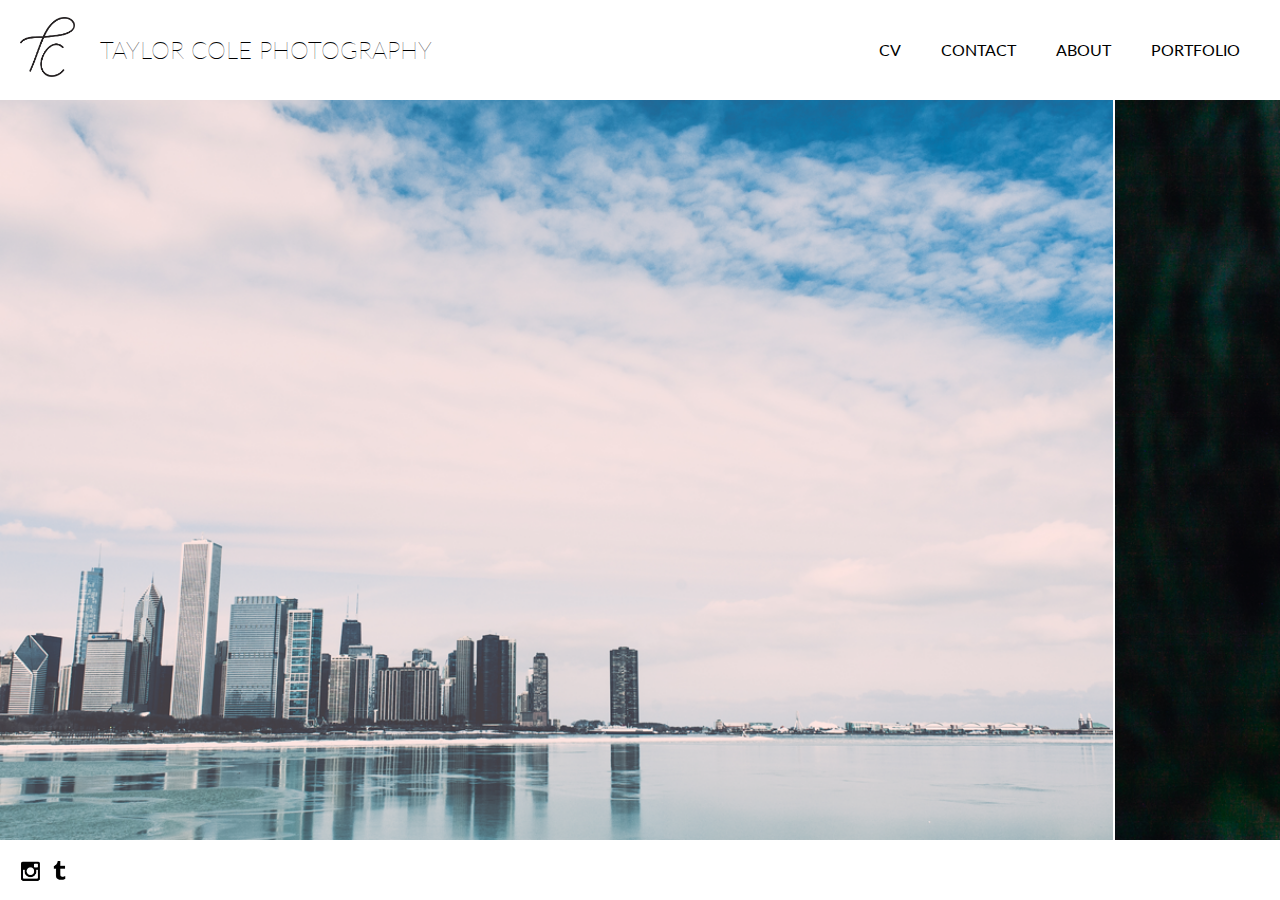
<file: index.html>
<!DOCTYPE html>
<html>
<head>
  <meta name="viewport" content="width=device-width, initial-scale=1.0 maximum-scale=1, user-scalable=0">

  <link rel="stylesheet" type="text/css" href="css/normalize.css">
  <link rel="stylesheet" type="text/css" href="css/stylesheet.css">
  <link href='http://fonts.googleapis.com/css?family=Lato:300,400,700,300italic,400italic,700italic' rel='stylesheet' type='text/css'>

  <title>Taylor Cole Photography</title>
</head>
<body>
  <div id="header">
    <h1><a href="./index.html">TAYLOR COLE PHOTOGRAPHY</a></h1>
    <img src="img/logo.png" class="logo" alt="logo" />
    <button type="button" id="btnMenu" class="close">
      <span class="bar"></span>
      <span class="clear"></span>
      <span class="clear"></span>
      <span class="bar"></span>
      <span class="clear"></span>
      <span class="clear"></span>
      <span class="bar"></span>
    </button>
    <div id="nav">
      <ul>
        <li><a href="portfolio.html">PORTFOLIO</a></li>
        <li><a href="about.html">ABOUT</a></li>
        <li><a href="contact.php">CONTACT</a></li>
        <li><a href="cv.html">CV</a></li>
      </ul>
    </div>
  </div>


  <section id="content">
    <img class="portfolio" src ="img/portfolio/main/chicago-skyline.png" alt="chicago skyline" />
    <img class="portfolio" src ="img/portfolio/main/into-the-woods.png" alt="into the woods" />
    <img class="portfolio" src ="img/portfolio/main/bridge.png" alt="bridge" />
    <img class="portfolio" src ="img/portfolio/main/bird.png" alt="bird on a bird feeder" />
    <img class="portfolio" src ="img/portfolio/main/blue-light.png" alt="blue sky" />
    <img class="portfolio" src ="img/portfolio/main/boating.png" alt="boating" />
    <img class="portfolio" src ="img/portfolio/main/branch-closeup.png" alt="branch closeup" />
    <img class="portfolio" src ="img/portfolio/main/branch-droplets.png" alt="branch droplets" />
    <img class="portfolio" src ="img/portfolio/main/charles.png" alt="charles" />
    <img class="portfolio" src ="img/portfolio/main/laura-branch.png" alt="girl with branch" />
    <img class="portfolio" src ="img/portfolio/main/leaves.png" alt="leaves" />
    <img class="portfolio" src ="img/portfolio/main/mossy-window.png" alt="mossy window" />
    <img class="portfolio" src ="img/portfolio/main/natural.png" alt="a piece of nature" />
    <img class="portfolio" src ="img/portfolio/main/on-the-road.png" alt="on the road" />
    <img class="portfolio" src ="img/portfolio/main/silhouette-boy.png" alt="silhouette boy" />
    <img class="portfolio" src ="img/portfolio/main/statue-laying-in-snow.png" alt="statue laying in snow" />
    <img class="portfolio" src ="img/portfolio/main/steeple-horizontal.png" alt="steeple horizontal" />
    <img class="portfolio" src ="img/portfolio/main/table.png" alt="table" />
    <img class="portfolio" src ="img/portfolio/main/thomas.png" alt="thomas" />
    <img class="portfolio" src ="img/portfolio/main/through-branches.png" alt="through branches" />
    <img class="portfolio" src ="img/portfolio/main/typewriter.png" alt="typewriter" />
    <img class="portfolio" src ="img/portfolio/main/water.png" alt="water" />

  </section>
<footer>
  <div id="social">
    <div class="social-icon"><a href="https://instagram.com/tate_modern/" target="_blank"><img src="img/icons/instaicon.png" alt="instagram" /></a></div>
    <div class="social-icon"><a href="http://www.tayloracole.tumblr.com/" target="_blank"><img src="img/icons/tumblricon.png" alt="tumblr" /></a></div>
  </div>
</footer>
</body>
<script type="text/javascript" src="js/jquery-2.1.3.min.js"></script>
<script type="text/javascript" src="js/javascript.js"></script>

</html>
</file>
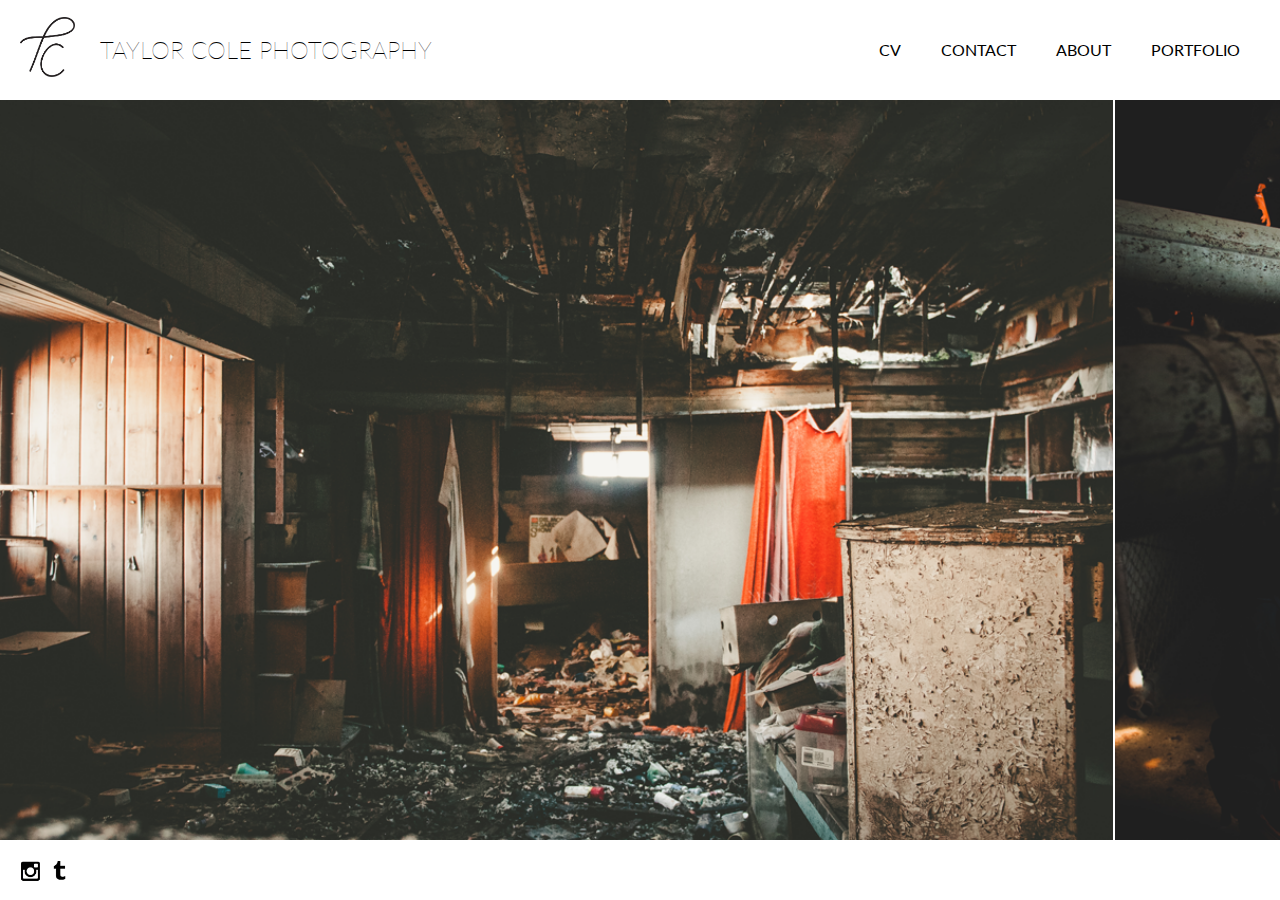
<file: abandon.html>
<!DOCTYPE html>
<html>
<head>
  <meta name="viewport" content="width=device-width, initial-scale=1.0 maximum-scale=1, user-scalable=0">

  <link rel="stylesheet" type="text/css" href="css/normalize.css">
  <link rel="stylesheet" type="text/css" href="css/stylesheet.css">
  <link href='http://fonts.googleapis.com/css?family=Lato:300,400,700,300italic,400italic,700italic' rel='stylesheet' type='text/css'>

  <title>Taylor's Photography</title>
</head>
<body>
  <div id="header">
    <h1><a href="./index.html">TAYLOR COLE PHOTOGRAPHY</a></h1>
    <img src="img/logo.png" class="logo" alt="logo" />
    <button type="button" id="btnMenu" class="close">
      <span class="bar"></span>
      <span class="clear"></span>
      <span class="clear"></span>
      <span class="bar"></span>
      <span class="clear"></span>
      <span class="clear"></span>
      <span class="bar"></span>
    </button>
    <div id="nav">
      <ul>
        <li><a href="portfolio.html">PORTFOLIO</a></li>
        <li><a href="about.html">ABOUT</a></li>
        <li><a href="contact.php">CONTACT</a></li>
        <li><a href="cv.html">CV</a></li>
      </ul>
    </div>
  </div>


  <section id="content">
    <img class="portfolio" src ="img/portfolio/abandon/abandoned.png" alt="abandoned building" />
    <img class="portfolio" src ="img/portfolio/abandon/abandoned-pipes.png" alt="pipes" />
    <img class="portfolio" src ="img/portfolio/abandon/abandoned-windows.png" alt="windows" />
    <img class="portfolio" src ="img/portfolio/abandon/boy.png" alt="boy standing" />
    <img class="portfolio" src ="img/portfolio/abandon/boy-against-wall.png" alt="boy against wall" />
    <img class="portfolio" src ="img/portfolio/abandon/bulb.png" alt="old light bulb" />
    <img class="portfolio" src ="img/portfolio/abandon/girl-doorway.png" alt="girl in doorway" />
    <img class="portfolio" src ="img/portfolio/abandon/girl-wall.png" alt="girl against wall" />
    <img class="portfolio" src ="img/portfolio/abandon/girl-windows.png" alt="girl against windows" />
    <img class="portfolio" src ="img/portfolio/abandon/green-wall.png" alt="old green wall" />
    <img class="portfolio" src ="img/portfolio/abandon/luana.png" alt="Luana" />
    <img class="portfolio" src ="img/portfolio/abandon/silhouette.png" alt="silhoette" />
    <img class="portfolio" src ="img/portfolio/abandon/stairs.png" alt="abandoned stairs" />
    <img class="portfolio" src ="img/portfolio/abandon/standing.png" alt="boy standing" />
    <img class="portfolio" src ="img/portfolio/abandon/windows.png" alt="tattered windows" />



  </section>
<footer>
  <div id="social">
    <div class="social-icon"><a href="https://instagram.com/tate_modern/" target="_blank"><img src="img/icons/instaicon.png" alt="instagram" /></a></div>
    <div class="social-icon"><a href="http://www.tayloracole.tumblr.com/" target="_blank"><img src="img/icons/tumblricon.png" alt="tumblr" /></a></div>
  </div>
</footer>
</body>
<script type="text/javascript" src="js/jquery-2.1.3.min.js"></script>
<script type="text/javascript" src="js/javascript.js"></script>

</html>
</file>
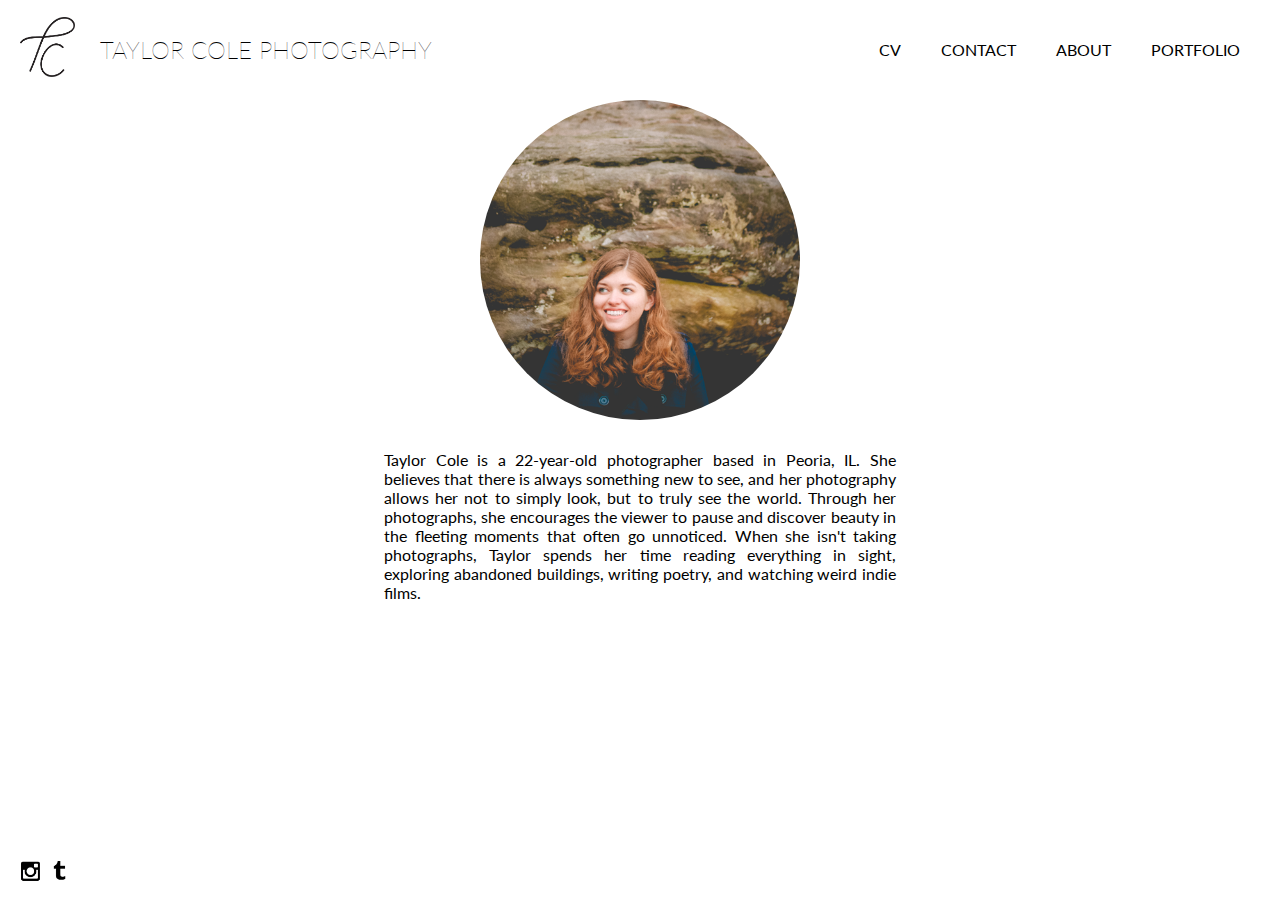
<file: about.html>
<!DOCTYPE html>
<html>
<head>
  <meta name="viewport" content="width=device-width, initial-scale=1.0 maximum-scale=1, user-scalable=0">

  <link rel="stylesheet" type="text/css" href="css/normalize.css">
  <link rel="stylesheet" type="text/css" href="css/stylesheet.css">
  <link href='http://fonts.googleapis.com/css?family=Lato:300,400,700,300italic,400italic,700italic' rel='stylesheet' type='text/css'>

  <title>Taylor Cole Photography</title>
</head>
<body>
  <div id="header">
    <h1><a href="./index.html">TAYLOR COLE PHOTOGRAPHY</a></h1>
    <img src="img/logo.png" class="logo" alt="logo" />
    <button type="button" id="btnMenu" class="close">
      <span class="bar"></span>
      <span class="clear"></span>
      <span class="clear"></span>
      <span class="bar"></span>
      <span class="clear"></span>
      <span class="clear"></span>
      <span class="bar"></span>
    </button>
    <div id="nav">
      <ul>
        <li><a href="portfolio.html">PORTFOLIO</a></li>
        <li><a href="about.html">ABOUT</a></li>
        <li><a href="contact.php">CONTACT</a></li>
        <li><a href="cv.html">CV</a></li>
      </ul>
    </div>
  </div>


  <section id="about-content">
    <img src="img/about/Taylor-Cole.png" alt="me!">
    <p> Taylor Cole is a 22-year-old photographer based in Peoria, IL. She believes that there is
      always something new to see, and her photography allows her not to simply look, but to
      truly see the world. Through her photographs, she encourages the viewer to pause and
      discover beauty in the fleeting moments that often go unnoticed.
      When she isn't taking photographs, Taylor spends her time reading everything in sight,
      exploring abandoned buildings, writing poetry, and watching weird indie films.
    </p>
  </section>
<footer>
  <div id="social">
    <div class="social-icon"><a href="https://instagram.com/tate_modern/" target="_blank"><img src="img/icons/instaicon.png" alt="instagram" /></a></div>
    <div class="social-icon"><a href="http://www.tayloracole.tumblr.com/" target="_blank"><img src="img/icons/tumblricon.png" alt="tumblr" /></a></div>
  </div>
</footer>
</body>
<script type="text/javascript" src="js/jquery-2.1.3.min.js"></script>
<script type="text/javascript" src="js/javascript.js"></script>

</html>
</file>
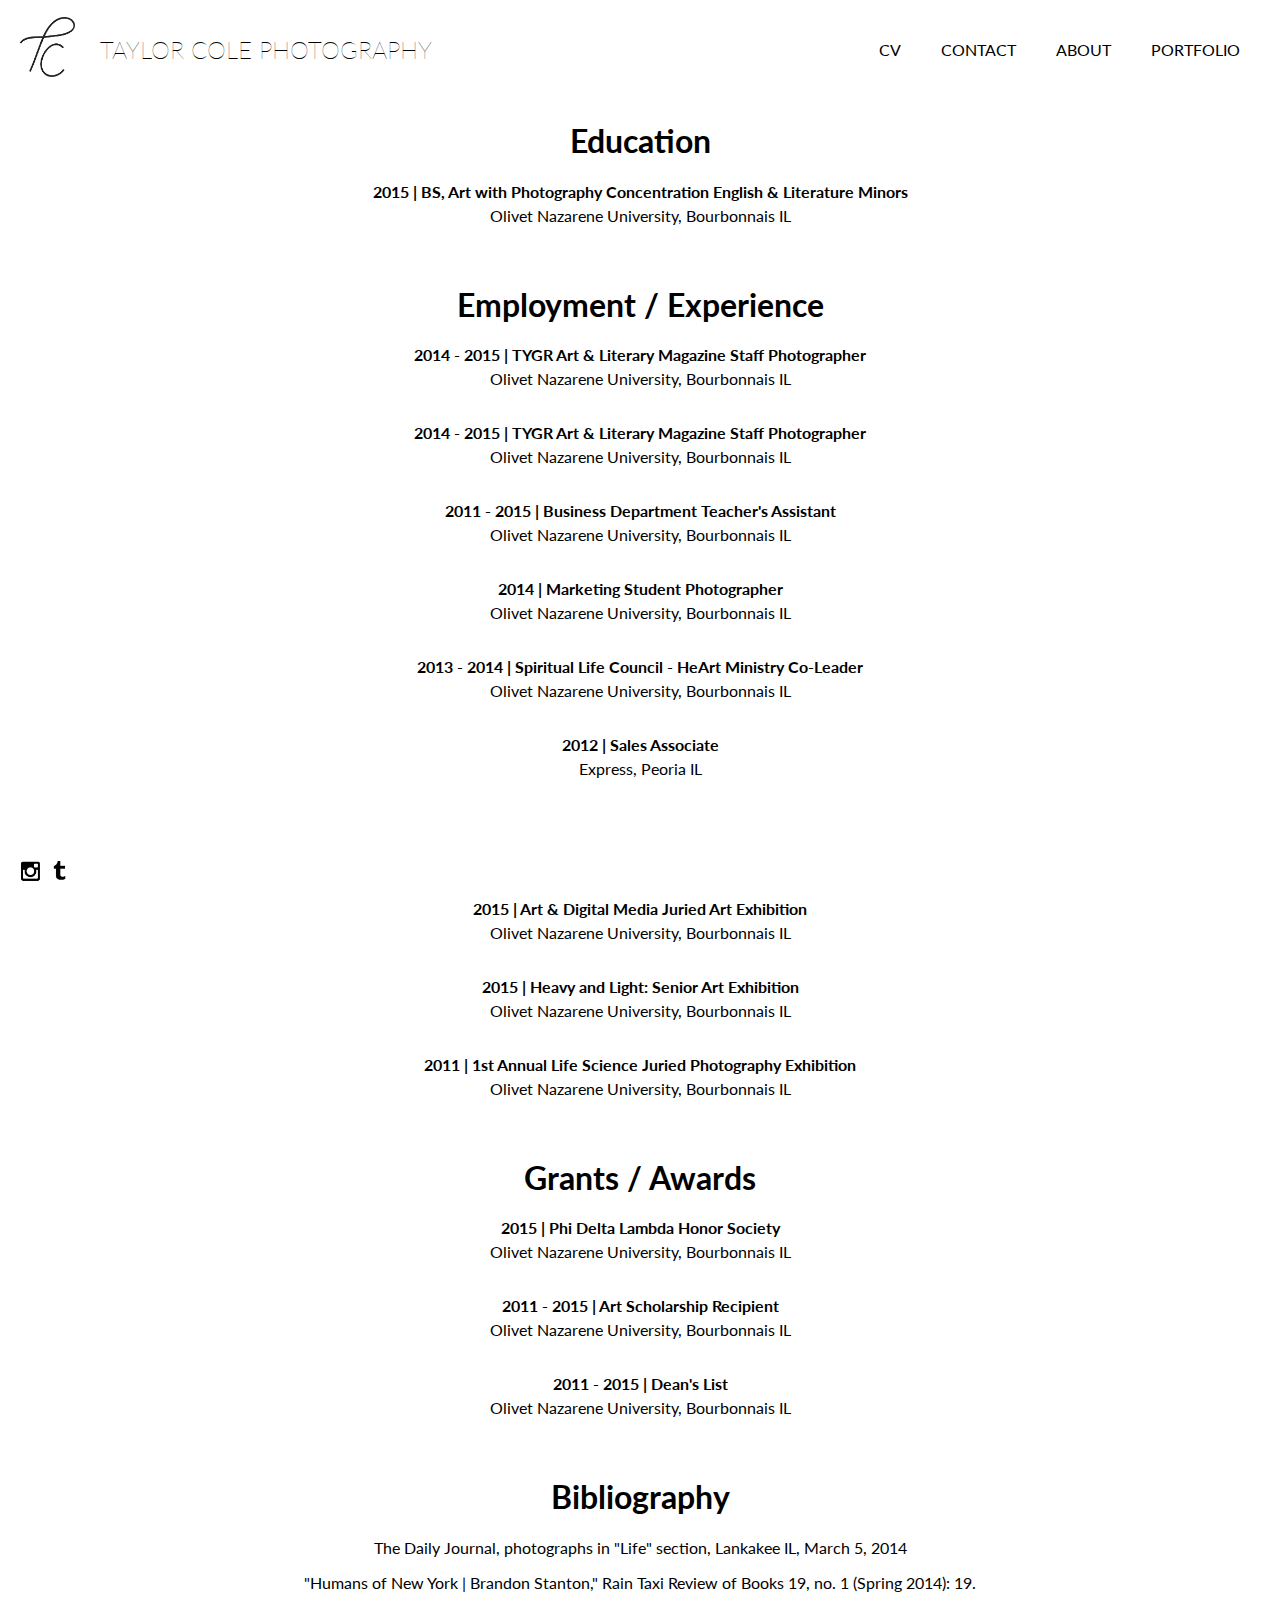
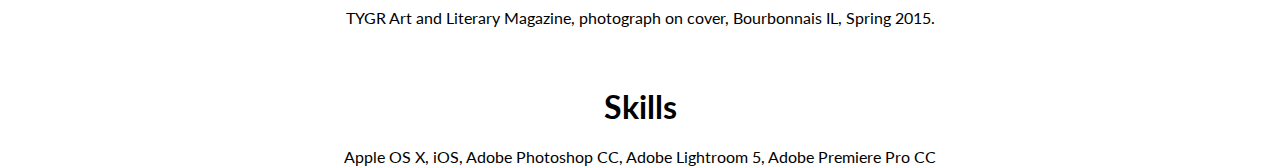
<file: cv.html>
<!DOCTYPE html>
<html>
<head>
  <meta name="viewport" content="width=device-width, initial-scale=1.0 maximum-scale=1, user-scalable=0">

  <link rel="stylesheet" type="text/css" href="css/normalize.css">
  <link rel="stylesheet" type="text/css" href="css/stylesheet.css">
  <link href='http://fonts.googleapis.com/css?family=Lato:300,400,700,300italic,400italic,700italic' rel='stylesheet' type='text/css'>

  <title>Taylor's Photography</title>
</head>
<body>
  <div id="header">
    <h1><a href="./index.html">TAYLOR COLE PHOTOGRAPHY</a></h1>
    <img src="img/logo.png" class="logo" alt="logo" />
    <button type="button" id="btnMenu" class="close">
      <span class="bar"></span>
      <span class="clear"></span>
      <span class="clear"></span>
      <span class="bar"></span>
      <span class="clear"></span>
      <span class="clear"></span>
      <span class="bar"></span>
    </button>
    <div id="nav">
      <ul>
        <li><a href="portfolio.html">PORTFOLIO</a></li>
        <li><a href="about.html">ABOUT</a></li>
        <li><a href="contact.php">CONTACT</a></li>
        <li><a href="cv.html">CV</a></li>
      </ul>
    </div>
  </div>


  <section id="content">
    <div class="container">
      <div class="cv-chunk">
        <h1>Education</h1>
        <div class="cv-item">
          <h4>2015 | BS, Art with Photography Concentration English & Literature Minors</h4>
          <p>Olivet Nazarene University, Bourbonnais IL</p>
        </div>
      </div>
      <div class="cv-chunk">
        <h1>Employment / Experience</h1>
        <div class="cv-item">
          <h4>2014 - 2015 | TYGR Art & Literary Magazine Staff Photographer</h4>
          <p>Olivet Nazarene University, Bourbonnais IL</p>
        </div>
        <div class="cv-item">
          <h4>2014 - 2015 | TYGR Art & Literary Magazine Staff Photographer</h4>
          <p>Olivet Nazarene University, Bourbonnais IL</p>
        </div>
        <div class="cv-item">
          <h4>2011 - 2015 | Business Department Teacher's Assistant</h4>
          <p>Olivet Nazarene University, Bourbonnais IL</p>
        </div>
        <div class="cv-item">
          <h4>2014 | Marketing Student Photographer</h4>
          <p>Olivet Nazarene University, Bourbonnais IL</p>
        </div>
        <div class="cv-item">
          <h4>2013 - 2014 | Spiritual Life Council - HeArt Ministry Co-Leader</h4>
          <p>Olivet Nazarene University, Bourbonnais IL</p>
        </div>
        <div class="cv-item">
          <h4>2012 | Sales Associate</h4>
          <p>Express, Peoria IL</p>
        </div>
      </div>
      <div class="cv-chunk">
        <h1>Exhibitions</h1>
        <div class="cv-item">
          <h4>2015 | Art & Digital Media Juried Art Exhibition</h4>
          <p>Olivet Nazarene University, Bourbonnais IL</p>
        </div>
        <div class="cv-item">
          <h4>2015 | Heavy and Light: Senior Art Exhibition</h4>
          <p>Olivet Nazarene University, Bourbonnais IL</p>
        </div>
        <div class="cv-item">
          <h4>2011 | 1st Annual Life Science Juried Photography Exhibition</h4>
          <p>Olivet Nazarene University, Bourbonnais IL</p>
        </div>
      </div>
      <div class="cv-chunk">
        <h1>Grants / Awards</h1>
        <div class="cv-item">
          <h4>2015 | Phi Delta Lambda Honor Society</h4>
          <p>Olivet Nazarene University, Bourbonnais IL</p>
        </div>
        <div class="cv-item">
          <h4>2011 - 2015 | Art Scholarship Recipient</h4>
          <p>Olivet Nazarene University, Bourbonnais IL</p>
        </div>
        <div class="cv-item">
          <h4>2011 - 2015 | Dean's List</h4>
          <p>Olivet Nazarene University, Bourbonnais IL</p>
        </div>
      </div>
      <div class="cv-chunk">
        <h1>Bibliography</h1>
        <p>The Daily Journal, photographs in "Life" section, Lankakee IL, March 5, 2014</p>
        <p>"Humans of New York | Brandon Stanton," Rain Taxi Review of Books 19, no. 1 (Spring 2014): 19.</p>
        <p>TYGR Art and Literary Magazine, photograph on cover, Bourbonnais IL, Spring 2015.</p>
      </div>
      <div class="cv-chunk">
        <h1>Skills</h1>
        <p>Apple OS X, iOS, Adobe Photoshop CC, Adobe Lightroom 5, Adobe Premiere Pro CC</p>
      </div>
    </div>
  </section>
<footer>
  <div id="social">
    <div class="social-icon"><a href="https://instagram.com/tate_modern/" target="_blank"><img src="img/icons/instaicon.png" alt="instagram" /></a></div>
    <div class="social-icon"><a href="http://www.tayloracole.tumblr.com/" target="_blank"><img src="img/icons/tumblricon.png" alt="tumblr" /></a></div>
  </div>
</footer>
</body>
<script type="text/javascript" src="js/jquery-2.1.3.min.js"></script>
<script type="text/javascript" src="js/javascript.js"></script>

</html>
</file>
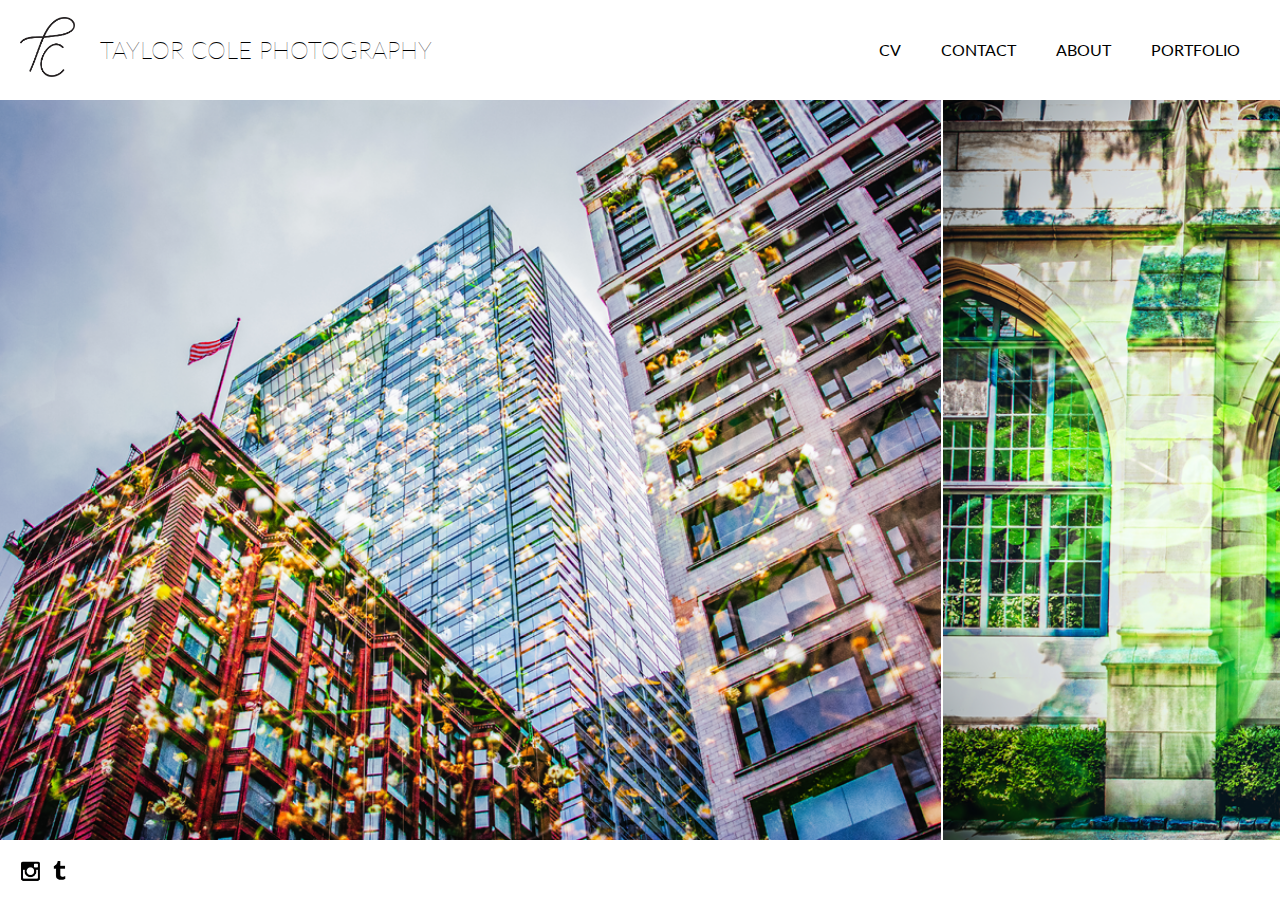
<file: heavy-and-light.html>
<!DOCTYPE html>
<html>
<head>
  <meta name="viewport" content="width=device-width, initial-scale=1.0 maximum-scale=1, user-scalable=0">

  <link rel="stylesheet" type="text/css" href="css/normalize.css">
  <link rel="stylesheet" type="text/css" href="css/stylesheet.css">
  <link href='http://fonts.googleapis.com/css?family=Lato:300,400,700,300italic,400italic,700italic' rel='stylesheet' type='text/css'>

  <title>Taylor's Photography</title>
</head>
<body>
  <div id="header">
    <h1><a href="./index.html">TAYLOR COLE PHOTOGRAPHY</a></h1>
    <img src="img/logo.png" class="logo" alt="logo" />
    <button type="button" id="btnMenu" class="close">
      <span class="bar"></span>
      <span class="clear"></span>
      <span class="clear"></span>
      <span class="bar"></span>
      <span class="clear"></span>
      <span class="clear"></span>
      <span class="bar"></span>
    </button>
    <div id="nav">
      <ul>
        <li><a href="portfolio.html">PORTFOLIO</a></li>
        <li><a href="about.html">ABOUT</a></li>
        <li><a href="contact.php">CONTACT</a></li>
        <li><a href="cv.html">CV</a></li>
      </ul>
    </div>
  </div>


  <section id="content">
    <img class="portfolio" src ="img/portfolio/heavy-and-light/01_BuddingAbandon.png" alt="Budding Abandon" />
    <img class="portfolio" src ="img/portfolio/heavy-and-light/02_GreenHouseLiberation.png" alt="Green House Liberation" />
    <img class="portfolio" src ="img/portfolio/heavy-and-light/03_TheForestElectric.png" alt="The Forest Electric" />
    <img class="portfolio" src ="img/portfolio/heavy-and-light/04_HiddenFramework.png" alt="Hidden Framework" />
    <img class="portfolio" src ="img/portfolio/heavy-and-light/05_TrueShelter.png" alt="True Shelter" />
    <img class="portfolio" src ="img/portfolio/heavy-and-light/06_FloatingForward.png" alt="Floating Forward" />
    <img class="portfolio" src ="img/portfolio/heavy-and-light/07_SolitudesEmbrace.png" alt="Solitude's Embrace" />
    <img class="portfolio" src ="img/portfolio/heavy-and-light/08_HallowedHaven.png" alt="Hallowed Haven" />
    <img class="portfolio" src ="img/portfolio/heavy-and-light/09_PeakThrough.png" alt="Peak Through" />
    <img class="portfolio" src ="img/portfolio/heavy-and-light/10_NewHeights.png" alt="New Heights" />
    <img class="portfolio" src ="img/portfolio/heavy-and-light/11_ConcreteJungle.png" alt="Concrete Jungle" />
    <img class="portfolio" src ="img/portfolio/heavy-and-light/12_HedgedIn.png" alt="Hedged In" />
    <img class="portfolio" src ="img/portfolio/heavy-and-light/13_AmaranthineGrowth.png" alt="Amaranthine Growth" />
    <img class="portfolio" src ="img/portfolio/heavy-and-light/14_ANaturalView.png" alt="A Natural View" />
    <img class="portfolio" src ="img/portfolio/heavy-and-light/15_TranquilOverthrow.png" alt="Tranquil Overthrow" />

  </section>
<footer>
  <div id="social">
    <div class="social-icon"><a href="https://instagram.com/tate_modern/" target="_blank"><img src="img/icons/instaicon.png" alt="instagram" /></a></div>
    <div class="social-icon"><a href="http://www.tayloracole.tumblr.com/" target="_blank"><img src="img/icons/tumblricon.png" alt="tumblr" /></a></div>
  </div>
</footer>
</body>
<script type="text/javascript" src="js/jquery-2.1.3.min.js"></script>
<script type="text/javascript" src="js/javascript.js"></script>

</html>
</file>
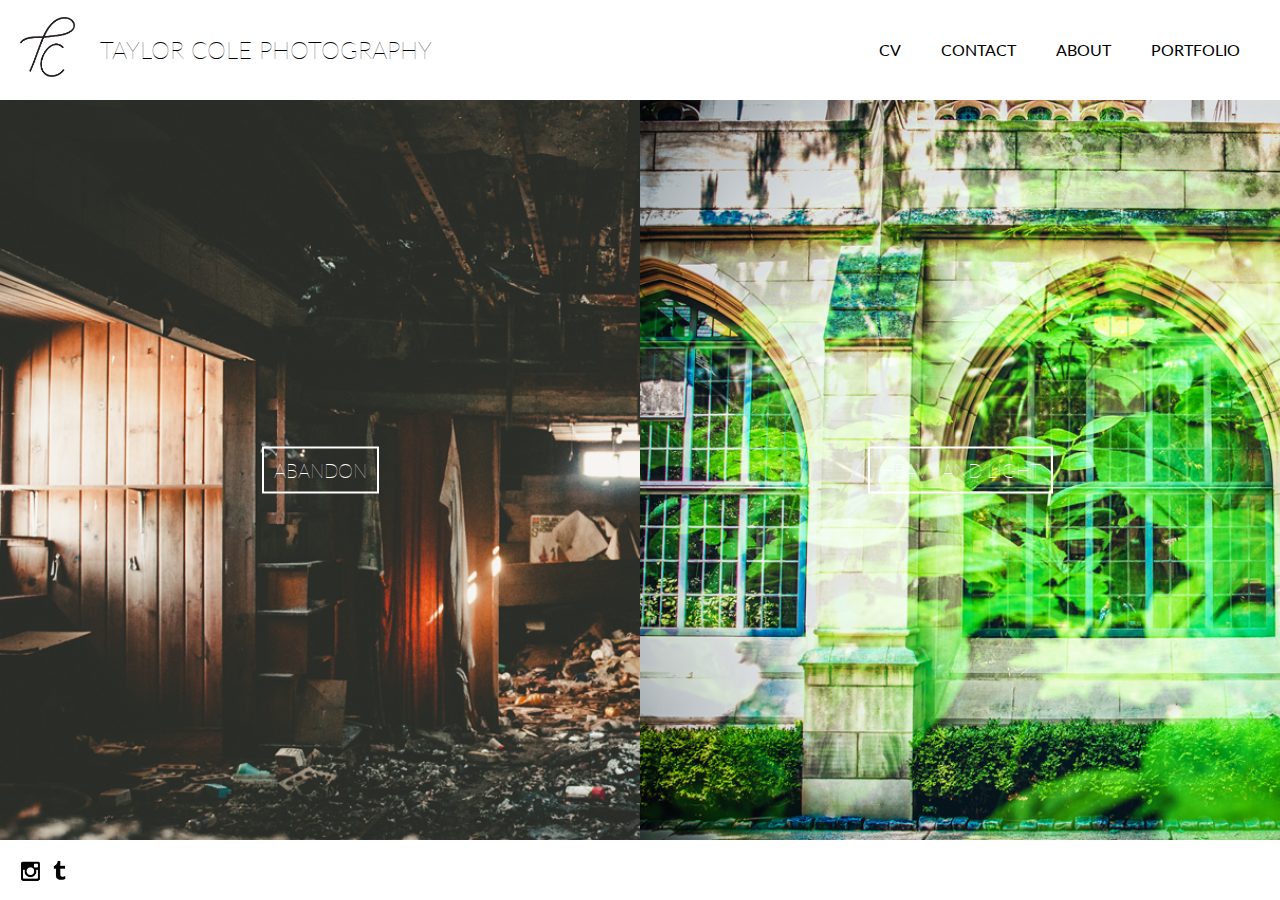
<file: portfolio.html>
<!DOCTYPE html>
<html>
<head>
  <meta name="viewport" content="width=device-width, initial-scale=1.0 maximum-scale=1, user-scalable=0">

  <link rel="stylesheet" type="text/css" href="css/normalize.css">
  <link rel="stylesheet" type="text/css" href="css/stylesheet.css">
  <link href='http://fonts.googleapis.com/css?family=Lato:300,400,700,300italic,400italic,700italic' rel='stylesheet' type='text/css'>

  <title>Taylor Cole Photography</title>
</head>
<body>
  <div id="header">
    <h1><a href="./index.html">TAYLOR COLE PHOTOGRAPHY</a></h1>
    <img src="img/logo.png" class="logo" alt="logo" />
    <button type="button" id="btnMenu" class="close">
      <span class="bar"></span>
      <span class="clear"></span>
      <span class="clear"></span>
      <span class="bar"></span>
      <span class="clear"></span>
      <span class="clear"></span>
      <span class="bar"></span>
    </button>
    <div id="nav">
      <ul>
        <li><a href="portfolio.html">PORTFOLIO</a></li>
        <li><a href="about.html">ABOUT</a></li>
        <li><a href="contact.php">CONTACT</a></li>
        <li><a href="cv.html">CV</a></li>
      </ul>
    </div>
  </div>


  <section id="portf-content">
    <a href="abandon.html">
      <div class="portf-button btn1">
        <div class="portf-button-header">
          <span class="portf-button-text">ABANDON</span>
        </div>
      </div>
    </a>
    <a href="heavy-and-light.html">
      <div class="portf-button btn2">
        <div class="portf-button-header">
          <span class="portf-button-text">HEAVY AND LIGHT</span>
        </div>
      </div>
    </a>
  </section>
<footer>
  <div id="social">
    <div class="social-icon"><a href="https://instagram.com/tate_modern/" target="_blank"><img src="img/icons/instaicon.png" alt="instagram" /></a></div>
    <div class="social-icon"><a href="http://www.tayloracole.tumblr.com/" target="_blank"><img src="img/icons/tumblricon.png" alt="tumblr" /></a></div>
  </div>
</footer>
</body>
<script type="text/javascript" src="js/jquery-2.1.3.min.js"></script>
<script type="text/javascript" src="js/javascript.js"></script>

</html>
</file>
<file: css/stylesheet.css>
* {
  -webkit-tap-highlight-color: rgba(0,0,0,0);
}

html {
  height: 100%;
}

body {
  font-family: Lato, helvetica, arial, sans-serif;
  height: 100%;
  min-height: 100%;
  position: relative;
}

#header {
  position: fixed;
  margin: 0;
  padding: 0;
  width: 100%;
  text-align: center;
  height: 60px;
  background-color: #fff;
  z-index: 10;
}

#header h1 {
  position: absolute;
  text-align: left;
  font-weight: lighter;
  font-size: 1.2em;
  margin-left: 15px;
  margin-top: 17px;
}

/* Navigation */

a {
  text-decoration: none;
  color: #000;
}

a:active {
  text-decoration: none;
  color: #999;
}

#nav ul {
  position: absolute;
  margin: 0;
  margin-top: 60px;
  padding: 0;
  width: 100%;
  text-align: center;
  line-height: 60px;
}

#nav ul li {
  position: relative;
  display: none;
  background-color: #fff;
  border-left: 0px;
  border-right: 0px;
}

#btnMenu {
  float: right;
  background-color: #fff;
  margin-top: 10px;
  margin-right: 10px;
  border: none;
  border-radius: .5em;
  height: 40px;
  width: 40px;
}

#btnMenu:focus,
#btnMenu:active,
#btnMenu:hover {
  outline: 0;
  border:none;
}

.portfolio {
  display:none;
  width: 100%;
  margin: 0 auto;
}

/* Portfolio */

#portf-content {
  padding: 60px 0px 0px 0px;
  box-sizing: border-box;
  height: 100%;
}

.portf-button {
  float: left;
  width: 100%;
  height: 50%;
  box-sizing: border-box;
  background-size: cover;
  background-repeat: no-repeat;
}

.btn1 {
  background-image: url('../img/thumbnails/abandoned-small.png');
}

.btn2 {
  background-image: url('../img/thumbnails/greenhouse-small.png');
}

.portf-button-header {
  position: relative;
  width: 100%;
  top: 50%;
  transform: translateY(-50%);
  text-align: center;
}

.portf-button-text {
  font-weight: lighter;
  margin: 0 auto;
  padding: 10px;
  font-size: 1.2em;
  color: #fff;
  border: 2px solid #fff;
}

/* Content */

#content {
  padding: 60px 0px 0px 0px;
  box-sizing: border-box;
  height: 100%;
}

#content h3 {
  text-align: center;
}

/* About */

#about-content {
  padding: 60px 0px 0px 0px;
  box-sizing: border-box;
  height: 100%;
}

#about-content img{
  display: block;
  margin: 0 auto;
  max-width: 80%;
  border-radius: 50%;
}

#about-content p {
  margin: 0 auto;
  margin-bottom: 100px;
  padding-top: 30px;
  width: 75%;
  text-align: justify;
}

.cv-chunk{
  margin: 0 auto;
  width: 60%;
  text-align: left;
  white-space: normal;
  margin-bottom: 60px;
}

.cv-item h4 {
  margin-bottom: 0px;
}

.cv-item p {
  margin: 5px 0px 35px 0px;
}

/* Header */

.logo {
  display: none;
  position: absolute;
  float: left;
  top: 0px;
  left: 0px;
  max-width: 100%;
  max-height: 100px;
  margin-left: 0 auto;
  margin-right: 0 auto;
}

/* Nav Button */

.bar {
  background-color: #999;
  display: block;
  width: 27px;
  height: 2px;
  border-radius: 1px;
  box-sizing: border-box;
}

.clear {
  background-color: #fff;
  display: block;
  width: 22px;
  height: 2px;
  border-radius: 1px;
  box-sizing: border-box;
}

/* Contact */

.container {
  text-align: center;
}

.form-control {
  margin: 0 auto;
  display: block;
  width: 100%;
  height: 70px;
  font-size: 1.2em;
  border: none;
  border-bottom: 1px solid #ddd;
}

.form-control-ta {
  margin: 0 auto;
  margin-top: 20px;
  display: block;
  width: 100%;
  height: 200px;
  font-size: 1.2em;
  border: none;
  border-bottom: 1px solid #ddd;
}

.btnSubmit {
  margin-top: 20px;
  margin-bottom: 100px;
  font-size: 1.2em;
  background-color: #fff;
  border: 2px solid #000;
  padding: 10px;
}

/* Images */

#content img {
  margin-bottom: -4px;
  padding: 0;
}

/* Footer */

footer {
  position: fixed;
  left: 0;
  bottom: 0;
  width: 100%;
  height: 0px;
  background-color: #fff;
}

.social-icon img {
  display: none;
}

.ctr {
  text-align: center;
}

/* Desktop */
@media screen and (min-width: 768px) {
  /* Header */

  #header {
    position: fixed;
    height: 100px;
    background-color: #fff;
    top: 0px;
  }

  #header h1 {
    font-size: 1.5em;
    margin: 0 auto;
    padding: 35px 0px 0px 100px;
    height: 100px;
  }

  #btnMenu {
    display: none;
  }

  /* Content */

  #content {
    padding: 100px 0px 60px 0px;
    box-sizing: border-box;
    height: 100%;
    white-space: nowrap;
  }

  #about-content {
    padding: 100px 0px 60px 0px;
    box-sizing: border-box;
    height: 100%;
  }

  #portf-content {
    padding: 100px 0px 60px 0px;
    box-sizing: border-box;
    height: 100%;
  }

  .portfolio {
    display: inline;
    vertical-align: top;
    float: none;
    width: initial;
    height: 100%;
    margin: 0 -1px;
  }

  .portf-button {
    width: 50%;
    height: 100%;
  }

  .logo {
    display: inline-block;
    max-width: 100%;
    max-height: 100%;
    padding: 20px;
    margin-top: -3px;
    box-sizing: border-box;
  }

  /* Navigation */

  #nav {
    position: relative;
    display: block;
    float: right;
    width: 50%;
    height: 100px;
    background: none;
  }

  #nav ul {
    float: right;
    margin: 0;
    box-sizing: border-box;
    padding-right: 20px;
  }

  #nav ul li {
    float: right;
    background: none;
    display: inline-block;
    list-style: none;
    height: 100%;
    padding: 20px;
  }

  /* About */

  #about-content img{
    display: block;
    margin: 0 auto;
    max-width: 25%;
  }

  #about-content p {
    width: 40%;
  }

  /* CV */

  .cv-chunk {
    text-align: center;
  }

  /* Contact */

  .form-control {
    width: 40%;
  }

  .form-control-ta {
    width: 40%;
  }

  /* Footer */

  footer {
    height: 60px;
  }

  #social {
    text-align: left;
    margin: 0 0 0 18px;
  }

  .social-icon {
    display: inline-block;
    margin: 0 auto;
    padding: 18px 0px;
  }

  .social-icon img {
    display: inline-block;
    max-width: 25px;
  }
}
</file>
